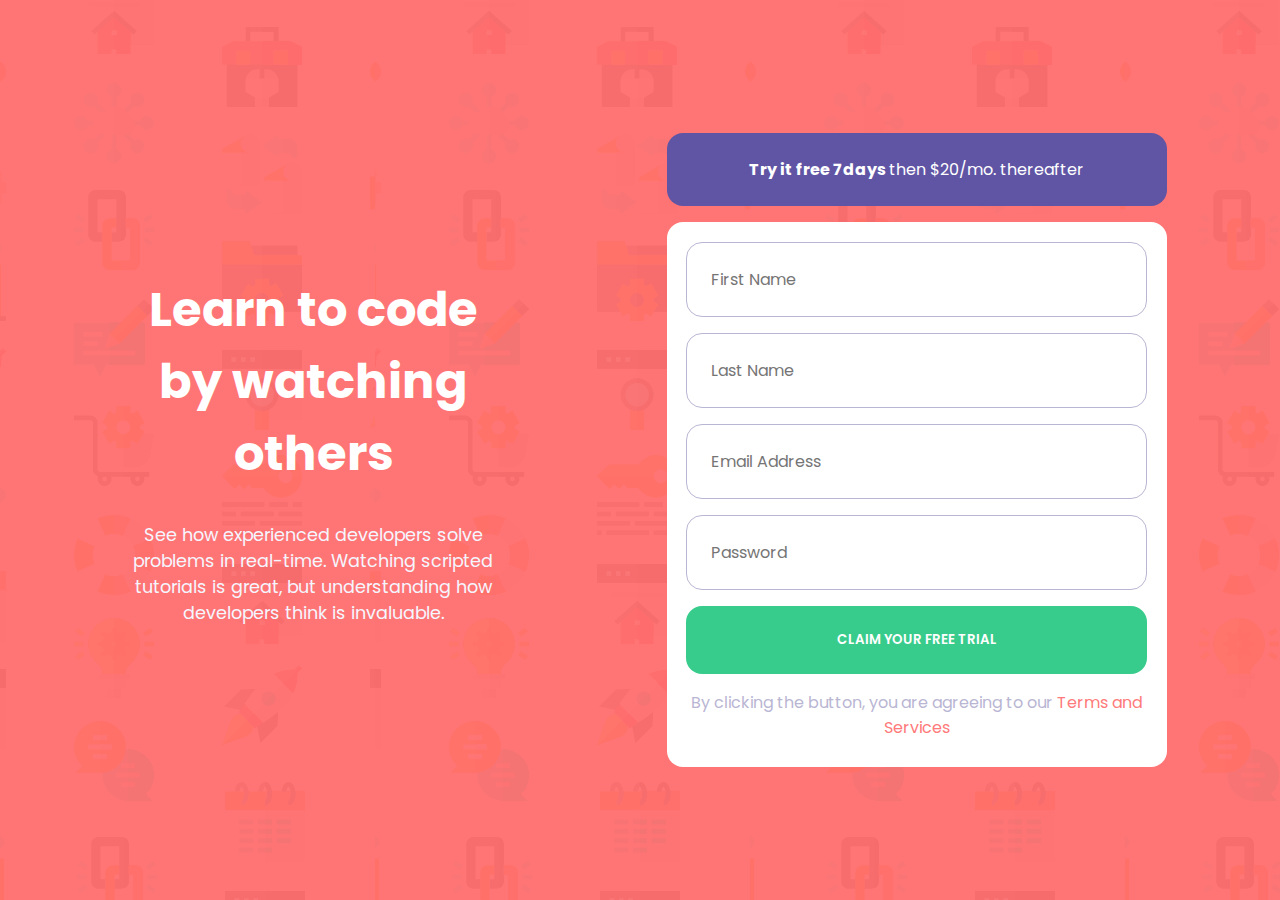
<file: index.html>
<!DOCTYPE html>
<html lang="en">
<head>
  <meta charset="UTF-8">
  <meta name="viewport" content="width=device-width, initial-scale=1.0"> 

  <link rel="icon" type="image/png" sizes="32x32" href="./images/favicon-32x32.png">

  <link rel="stylesheet" href="/style.css">
  <script defer src="/app.js"></script>
  
  <title>Frontend Mentor | Intro component with sign up form</title>

</head>
<body>

<section class="container">
  <header>
    <h1>Learn to code by watching others</h1>

    <p>
      See how experienced developers solve problems in real-time. Watching scripted tutorials is great, 
  but understanding how developers think is invaluable.
    </p>
  </header>

  <main>
    <div class="trial">
      <span class="trial_time">Try it free 7days </span>then $20/mo. thereafter
    </div>

    <form>
<div class="input_field">
  <input type="text" name="FirstName" id="FirstName" placeholder="First Name">
  <div class="error-cont">
    <img src="/images/icon-error.svg" alt="warning_sym">
    <p class="error_msg">First Name cannot be empty</p>
  </div>


</div>
   
<div class="input_field">
  <input type="text" name="LastName" id="LastName" placeholder="Last Name">
  <div class="error-cont">
    <img src="/images/icon-error.svg" alt="warning_sym">
    <p class="error_msg">Last Name cannot be empty</p>
  </div>

</div>

<div class="input_field">
  <input type="text" name="Email_Adress" id="Email_Address" placeholder="Email Address">
  <div class="error-cont">
    <img src="/images/icon-error.svg" alt="warning_sym">
    <p class="error_msg">Looks like this is not an email</p>
  </div>

</div>
<div class="input_field">
  <input type="password" name="Password" id="password" placeholder="Password">
  <div class="error-cont">
    <img src="/images/icon-error.svg" alt="warning_sym">
    <p class="error_msg">Password cannot be empty</p>
  </div>

</div>

      <button type="submit">CLAIM YOUR FREE TRIAL</button>
      <p class="terms">
        By clicking the button, you are agreeing to our <span class="bold">Terms and Services</span>
      </p>
    </form>
  </main>
</section>

</body>
</html>
</file>
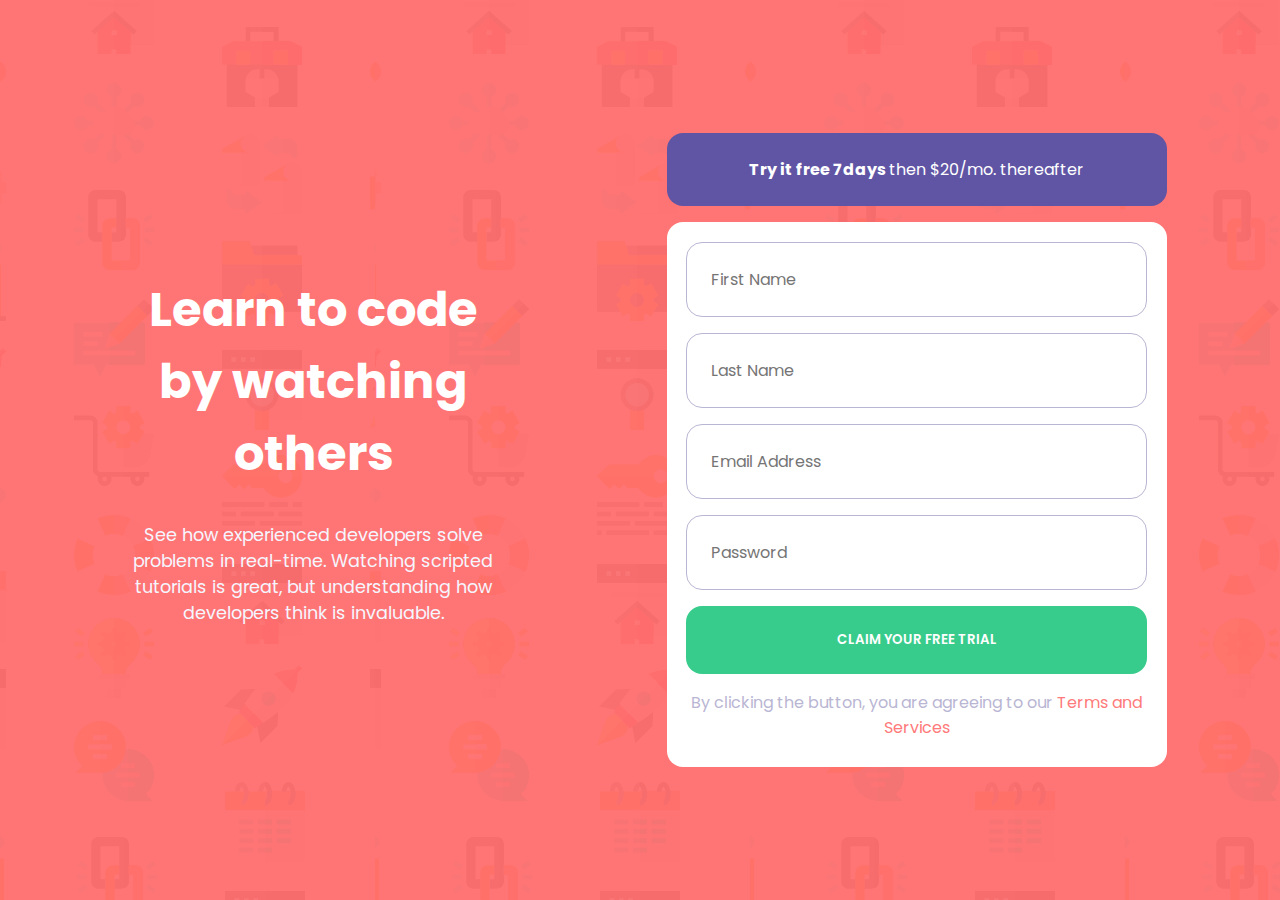
<file: intro-component-with-signup-form-master/index.html>
<!DOCTYPE html>
<html lang="en">
<head>
  <meta charset="UTF-8">
  <meta name="viewport" content="width=device-width, initial-scale=1.0"> 

  <link rel="icon" type="image/png" sizes="32x32" href="./images/favicon-32x32.png">

  <link rel="stylesheet" href="/style.css">
  <script defer src="/app.js"></script>
  
  <title>Frontend Mentor | Intro component with sign up form</title>

</head>
<body>

<section class="container">
  <header>
    <h1>Learn to code by watching others</h1>

    <p>
      See how experienced developers solve problems in real-time. Watching scripted tutorials is great, 
  but understanding how developers think is invaluable.
    </p>
  </header>

  <main>
    <div class="trial">
      <span class="trial_time">Try it free 7days </span>then $20/mo. thereafter
    </div>

    <form>
<div class="input_field">
  <input type="text" name="FirstName" id="FirstName" placeholder="First Name">
  <div class="error-cont">
    <img src="/intro-component-with-signup-form-master/images/icon-error.svg" alt="warning_sym">
    <p class="error_msg">First Name cannot be empty</p>
  </div>


</div>
   
<div class="input_field">
  <input type="text" name="LastName" id="LastName" placeholder="Last Name">
  <div class="error-cont">
    <img src="/intro-component-with-signup-form-master/images/icon-error.svg" alt="warning_sym">
    <p class="error_msg">Last Name cannot be empty</p>
  </div>

</div>

<div class="input_field">
  <input type="text" name="Email_Adress" id="Email_Address" placeholder="Email Address">
  <div class="error-cont">
    <img src="/intro-component-with-signup-form-master/images/icon-error.svg" alt="warning_sym">
    <p class="error_msg">Looks like this is not an email</p>
  </div>

</div>
<div class="input_field">
  <input type="password" name="Password" id="password" placeholder="Password">
  <div class="error-cont">
    <img src="/intro-component-with-signup-form-master/images/icon-error.svg" alt="warning_sym">
    <p class="error_msg">Password cannot be empty</p>
  </div>

</div>

      <button type="submit">CLAIM YOUR FREE TRIAL</button>
      <p class="terms">
        By clicking the button, you are agreeing to our <span class="bold">Terms and Services</span>
      </p>
    </form>
  </main>
</section>

</body>
</html>
</file>
<file: style.css>
@import url("https://fonts.googleapis.com/css?family=Poppins");

*{
    box-sizing: border-box;
    font-family: "Poppins";
    padding: 0;
    margin: 0;
}

body{
    min-height: 100vh;
    background-image: url("/images/bg-intro-mobile.png");
}

.container{
    width: 100%;
    min-height: 100vh;
    background-color:hsla(0, 100%, 50%, 0.541) ;
    display: flex;
    align-items: center;
    justify-content: center;
    flex-direction: column;
    padding: 1.5rem;
    gap: 4rem;
}

header{
    width: 100%;
    max-width: 400px;
}

header h1{
    margin-bottom: 2rem;
    text-align: center;
    width: 100%;
    font-size: 2rem;
    color: white;
}

header p{
    font-size: 1rem;
    text-align: center;
    width: 100%;
    color: hsl(240, 100%, 98%);
}

main{
    gap: 1rem;
    display: flex;
    align-items: center;
    justify-content: center;
    width: 100%;
    flex-direction: column;
    max-width: 500px;
}

main .trial{
    font-size: 1rem;
    width: 100%;
    background-color: hsl(248, 32%, 49%);
    padding: 1.5rem 2.5rem;
    color: white;
    border-radius: 1rem;
    text-align: center;
}

.trial .trial_time{
    font-weight: 700;
}

form{
    border-radius: 1rem;
    background-color: white;
    padding: 1.2rem;
    width: 100%;
    display: flex;
    align-items: center;
    justify-content: center;
    flex-direction: column;
    gap: 1rem;
}

form .input_field{
    position: relative;
    width: 100%;
}


form input{
    width: 100%;
    outline: none;
    padding: 1.5rem;
    font-size: 1rem;
    border: 1px solid hsl(246, 25%, 77%);
    border-radius: 1rem;
}



.error{
    border: 1px solid hsl(0, 100%, 74%) ;
}

img{
    position: absolute;
    top: 1.3rem;
    right: 1rem;
}

.input_field .error_msg{
    width: 100%;
    text-align:end;
    color: hsl(0, 100%, 74%) ;
    font-style: italic;
}

form button{
    width: 100%;
    padding: 1.5rem;
    border-radius: 1rem;
    outline: none;
    border: none;
    color: white;
    font-weight: 600;
    background-color: hsl(154, 59%, 51%);
}

form button:hover{
    background-color: hsla(154, 59%, 51%, 0.664);
}

form .terms{
    text-align: center;
    margin-bottom: 0.5rem;
    color:  hsl(246, 25%, 77%);
}

form .terms .bold{
    color:hsl(0, 100%, 74%);
}

.error-cont{
    display: none;
}

@media only screen and (min-width: 700px) {
.container{
    flex-direction: row;
    justify-content: space-evenly;
}

header h1{
    font-size: 3rem;
}

header p{
    font-size: 1.1rem;
}
}
</file>
